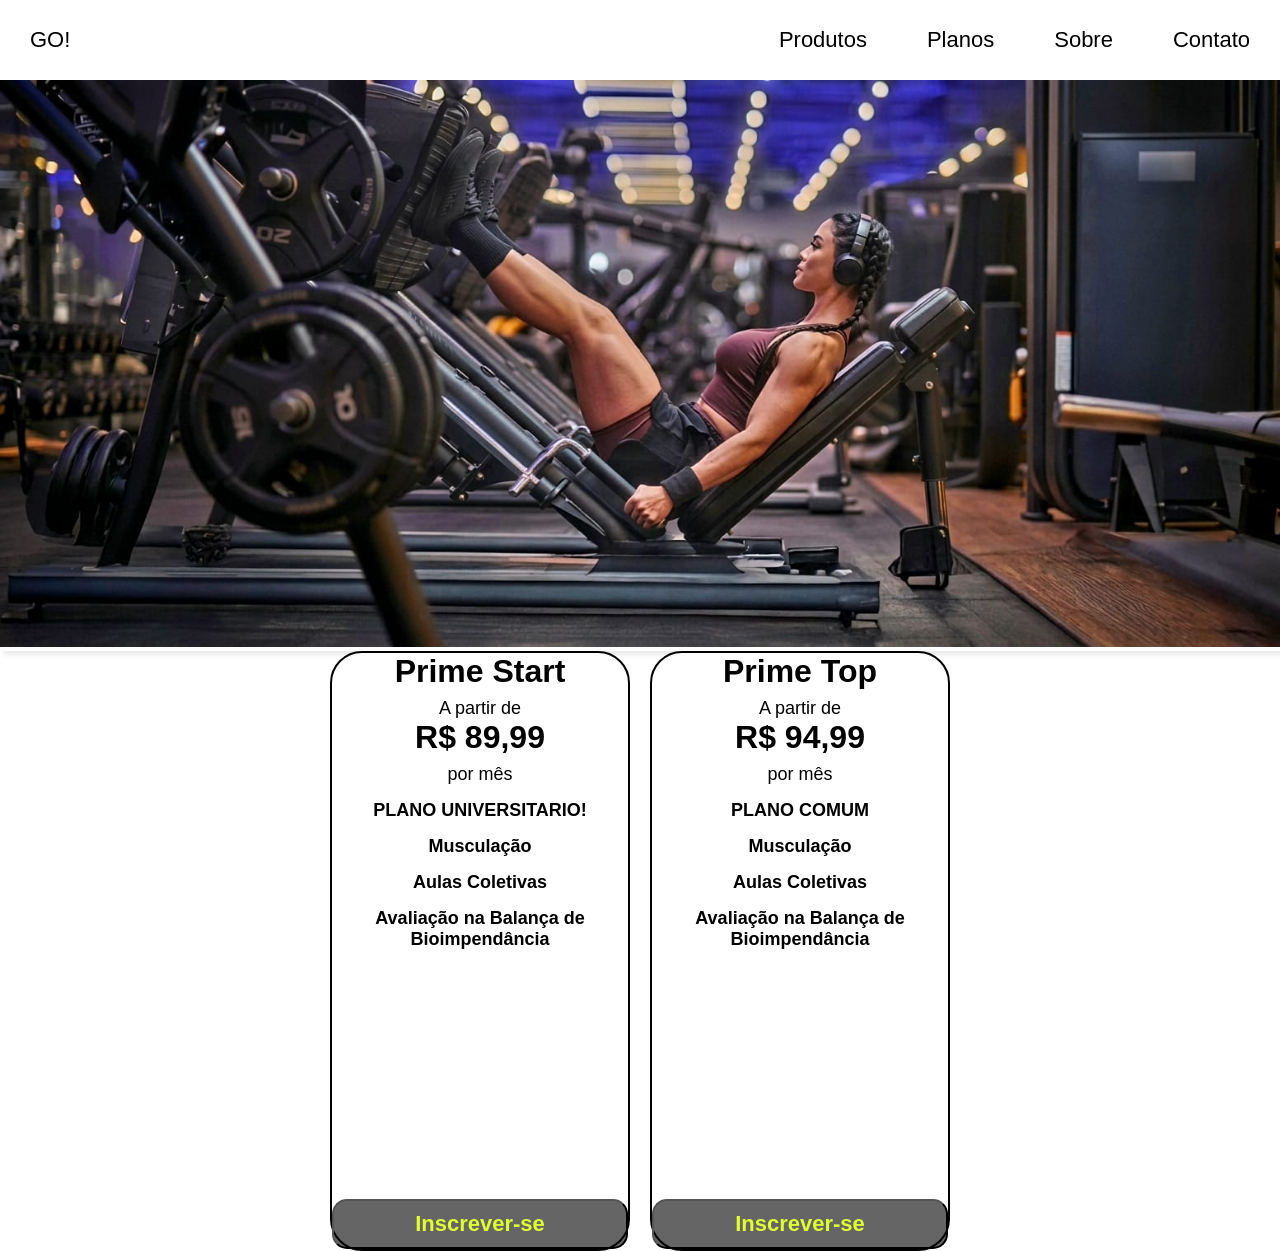
<file: site/index.html>
<!DOCTYPE html>
<html lang="en">
<head>
    <meta charset="UTF-8">
    <meta name="viewport" content="width=device-width, initial-scale=1.0">
    <link rel="stylesheet" href="style.css">
    <title>Document</title>
</head>
<body>
<header>
    <nav>
        <ul class="BarraLateral">
            <li onclick=eBarraLateral()><a href="#"><svg xmlns="http://www.w3.org/2000/svg" height="26px" viewBox="0 -960 960 960" width="26px" fill="Black"><path d="m256-200-56-56 224-224-224-224 56-56 224 224 224-224 56 56-224 224 224 224-56 56-224-224-224 224Z"/></svg></a></li>
            <li><a href="produtos.html">Produtos</a></li>
            <li><a href="#">Planos</a></li>
            <li><a href="#">Sobre</a></li>
            <li><a href="#">Contato</a></li>
        </ul>    
        <ul>
            <li><a href="index.html">GO!</a></li>
            <li class="Mobile"><a href="produtos.html">Produtos</a></li>
            <li class="Mobile"><a href="#">Planos</a></li>
            <li class="Mobile"><a href="#">Sobre</a></li>
            <li class="Mobile"><a href="#">Contato</a></li>
            <li class="menu" onclick=mBarraLateral()><a href="#"><svg xmlns="http://www.w3.org/2000/svg" height="26px" viewBox="0 -960 960 960" width="26px" fill="black"><path d="M120-240v-80h720v80H120Zm0-200v-80h720v80H120Zm0-200v-80h720v80H120Z"/></svg></a></li>
        </ul>
        
        <div class="background"><a href="#"><img src="imagens/WhatsApp Image 2026-03-20 at 13.38.40.jpeg" width="100%"  alt=""></a></div>
        <!-- melhorar a imagem deixar mais responsiva e aumentar qualidade, o href potencialmente vai pra aba de planos -->
    </nav>    
</header>
    <div class="card-container">
        <div class="card">
            <h1>Prime Start</h1>
            <p>A partir de</p>
            <h1>R$ 89,99</h1>
            <p>por mês</p>
            <b>PLANO UNIVERSITARIO!</b>
            <b>Musculação</b>
            <b>Aulas Coletivas</b>
            <b>Avaliação na Balança de Bioimpendância</b>
            <button class="button"><a href="#">Inscrever-se</a></button>
        </div> 
        <div class="card">
            <h1>Prime Top</h1>
            <p>A partir de</p>
            <h1>R$ 94,99</h1>
            <p>por mês</p>
            <b>PLANO COMUM</b>
            <b>Musculação</b>
            <b>Aulas Coletivas</b>
            <b>Avaliação na Balança de Bioimpendância</b>
            <button class="button"><a href="#">Inscrever-se</a></button>
        </div>
    </div>
    
    <!-- Alguem ai tbm arruma um svg(icone) pra colocar nessa porra -->
    <!-- centraliza essa porra ai Bernardo ou yuri ou jonatha -->
    <script src="app.js"></script>
</body>
</html>
</file>
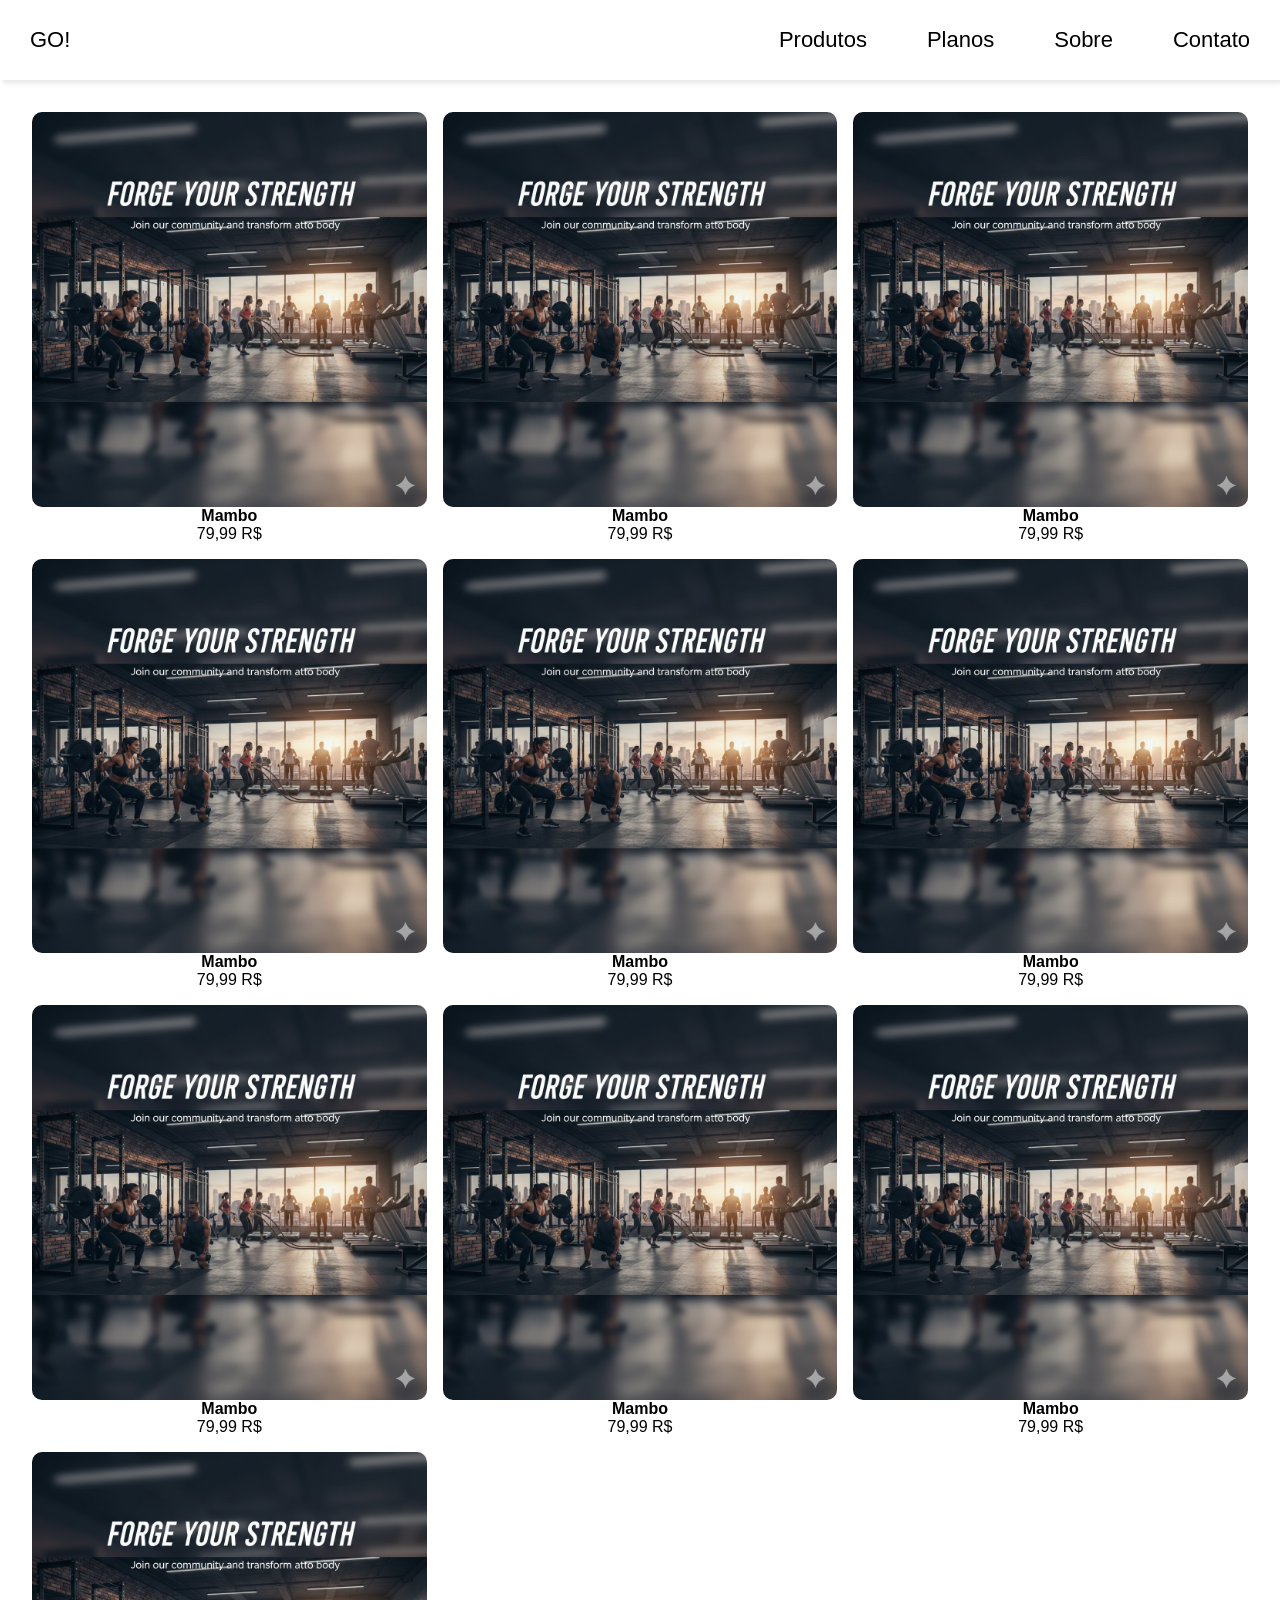
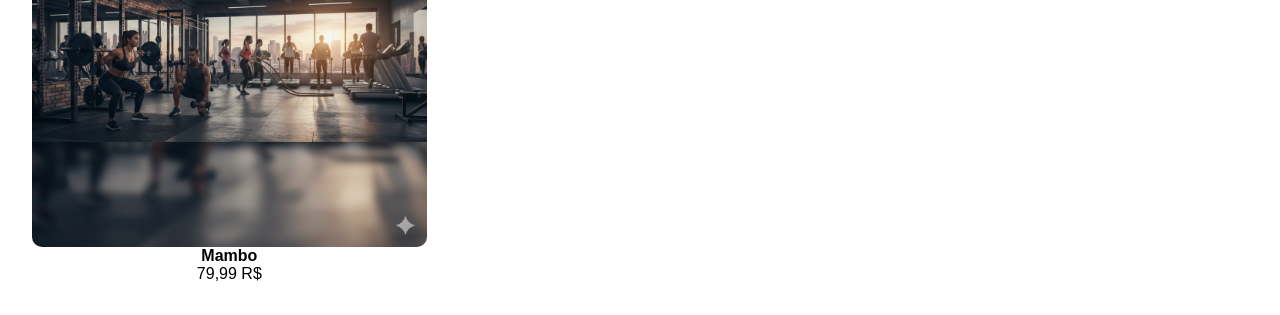
<file: site/produtos.html>
<!DOCTYPE html>
<html lang="pt-br">
<head>
    <meta charset="UTF-8">
    <link rel="stylesheet" href="style.css">
    <meta name="viewport" content="width=device-width, initial-scale=1.0">
    <title>Document</title>
</head>
<body>
<header>
    <nav>
        <ul class="BarraLateral">
            <li onclick=eBarraLateral()><a href="#"><svg xmlns="http://www.w3.org/2000/svg" height="26px" viewBox="0 -960 960 960" width="26px" fill="Black"><path d="m256-200-56-56 224-224-224-224 56-56 224 224 224-224 56 56-224 224 224 224-56 56-224-224-224 224Z"/></svg></a></li>
            <li><a href="produtos.html">Produtos</a></li>
            <li><a href="#">Planos</a></li>
            <li><a href="#">Sobre</a></li>
            <li><a href="#">Contato</a></li>
        </ul>    
        <ul>
            <li><a href="index.html">GO!</a></li>
            <li class="Mobile"><a href="produtos.html">Produtos</a></li>
            <li class="Mobile"><a href="#">Planos</a></li>
            <li class="Mobile"><a href="#">Sobre</a></li>
            <li class="Mobile"><a href="#">Contato</a></li>
            <li class="menu" onclick=mBarraLateral()><a href="#"><svg xmlns="http://www.w3.org/2000/svg" height="26px" viewBox="0 -960 960 960" width="26px" fill="black"><path d="M120-240v-80h720v80H120Zm0-200v-80h720v80H120Zm0-200v-80h720v80H120Z"/></svg></a></li>
        </ul>
    </nav>   
    
    <div class="lista-produtos">
        <div class="produtos">
            <img height="300px" src="imagens/Gemini_Generated_Image_xrbwdaxrbwdaxrbw.png" alt="">
            <p>Mambo</p>
            <span>79,99 R$</span>
        </div>

        <div class="produtos">
            <img height="300px" src="imagens/Gemini_Generated_Image_xrbwdaxrbwdaxrbw.png" alt="">
            <p>Mambo</p>
            <span>79,99 R$</span>
        </div>

        <div class="produtos">
            <img height="300px" src="imagens/Gemini_Generated_Image_xrbwdaxrbwdaxrbw.png" alt="">
            <p>Mambo</p>
            <span>79,99 R$</span>
        </div>

        <div class="produtos">
            <img height="300px" src="imagens/Gemini_Generated_Image_xrbwdaxrbwdaxrbw.png" alt="">
            <p>Mambo</p>
            <span>79,99 R$</span>
        </div>

        <div class="produtos">
            <img height="300px" src="imagens/Gemini_Generated_Image_xrbwdaxrbwdaxrbw.png" alt="">
            <p>Mambo</p>
            <span>79,99 R$</span>
        </div>

        <div class="produtos">
            <img height="300px" src="imagens/Gemini_Generated_Image_xrbwdaxrbwdaxrbw.png" alt="">
            <p>Mambo</p>
            <span>79,99 R$</span>
        </div>

        <div class="produtos">
            <img height="300px" src="imagens/Gemini_Generated_Image_xrbwdaxrbwdaxrbw.png" alt="">
            <p>Mambo</p>
            <span>79,99 R$</span>
        </div>

        <div class="produtos">
            <img height="300px" src="imagens/Gemini_Generated_Image_xrbwdaxrbwdaxrbw.png" alt="">
            <p>Mambo</p>
            <span>79,99 R$</span>
        </div>

        <div class="produtos">
            <img height="300px" src="imagens/Gemini_Generated_Image_xrbwdaxrbwdaxrbw.png" alt="">
            <p>Mambo</p>
            <span>79,99 R$</span>
        </div>

        <div class="produtos">
            <img height="300px" src="imagens/Gemini_Generated_Image_xrbwdaxrbwdaxrbw.png" alt="">
            <p>Mambo</p>
            <span>79,99 R$</span>
        </div>
    </div>


</header>
</body>
</html>
</file>
<file: site/style.css>
* {
    box-sizing: border-box;
    list-style: none;
    margin: 0;
    padding: 0;
}
body{
    min-height: 100vh;
    font-family: 'Segoe UI', Tahoma, Geneva, Verdana, sans-serif;
}
nav{
    background-color: white;
    box-shadow: 3px 3px 5px rgba(0, 0, 0, 0.1);
}
nav ul{
    width: 100%;
    list-style: none;
    display: flex;
    justify-content: flex-end;
    align-items: center;
}
nav li{
    height: 80px;
}
nav ul a{
    height: 100%;
    padding: 0 30px;
    text-decoration: none;
    font-size: 22px;
    display: flex;
    align-items: center;
    color: black;
}
nav ul a:hover{
    background-color: #f0f0f0;
    color: rgb(14, 204, 14);
}
nav li:first-child{
    margin-right: auto;
}
.BarraLateral{
    position: fixed;
    top: 0;
    right: 0;
    height: 100vh;
    width: 250px;
    z-index: 999;
    background-color: rgba(255, 255, 255, 0.2);
    backdrop-filter: blur(10px);
    box-shadow: -10px 0 10px rgba(0, 0, 0, 0.1);
    display: none;
    flex-direction: column;
    align-items: flex-start;
    justify-content: flex-start;
}
.BarraLateral li{
    width: 100%;
}
.BarraLateral a{
    width: 100%;
}
.menu{
    display: none;
}
@media(max-width: 800px){
    .Mobile{
        display: none;
    }
    .menu{
        display: block;
    }
}
@media(max-width: 400px){
    .BarraLateral{
        width: 100%;
    }
}
@media(max-width: 550px){
    .card-container{
        flex-direction: column;
    }
}
.card-container{
    display: flex;
    gap: 20px;
    justify-content: center;
    align-items: center;
}
.card{
    display: flex;
    border-style: solid;
    border-width: 2px;
    border-color: black;
    border-radius: 2em;
    width: 300px;
    height: 600px;
    background-color: rgb(255, 255, 255);
    flex-direction: column;
}
.card h1{
    text-align: center;
}
.card p{
    text-align: center;
    margin-top: 8px;
    font-size: 18px;
}
.card b{
    text-align: center;
    margin-top: 15px;
    font-size: 18px;
}
.background{
    display: block;
    width: 100%;
    height: auto;
    padding: 0;
    margin: 0;
}
.button{
    display: flex;
    margin-top: auto;
    align-items: center;
    justify-content: center;
    border-radius: 15px;
    height: 50px;
    font-size: 22px;
    font-weight: bold;
    background-color: rgba(0, 0, 0, 0.603);
}
.button a{
    text-decoration: none;
    color: rgb(224, 255, 47);
}

/* Pagina de Produtos */

.lista-produtos{
    margin: 2em;
    display: grid;
    grid-template-columns: repeat(auto-fill, minmax(300px, 1fr));
    justify-content: center;
    gap: 1em;
}

.produtos{
    display: flex;
    flex-direction: column;
    text-align: center;
}

.produtos p{
    font-weight: 600;
}

.produtos img{
    height: auto;
    border-radius: 10px;
}
</file>
